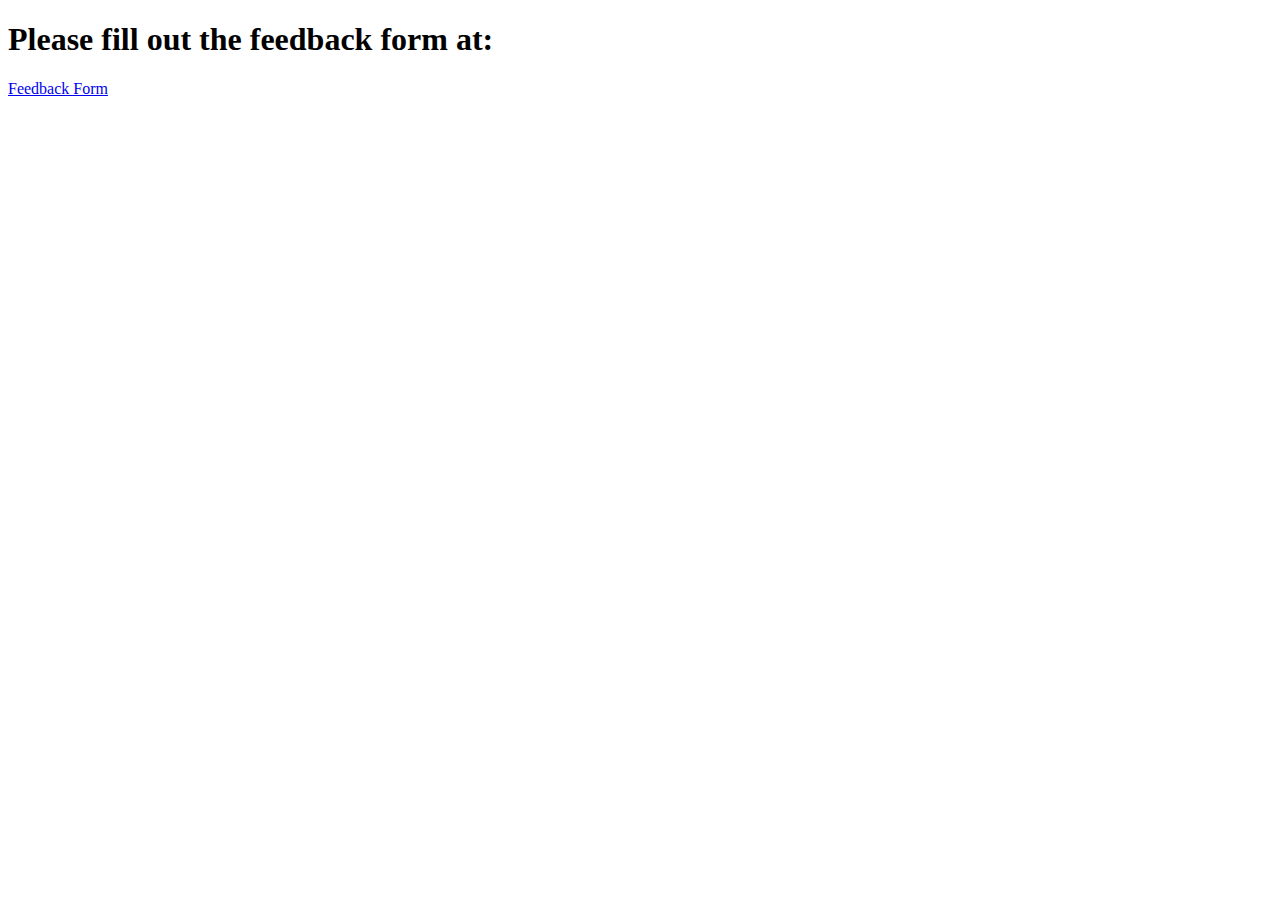
<file: Feedback.html>
<!DOCTYPE html>
<html lang="en">
<head>
    <meta charset="UTF-8">
    <meta name="viewport" content="width=device-width, initial-scale=1.0">
    <title>Feedback Form</title>
</head>
<body>
    <h1>Please fill out the feedback form at:</h1>
    <a href="https://docs.google.com/forms/d/e/1FAIpQLScYca_rxAnc9md_vfIOHvKTKGt2tBt0aquA2tUCbLJlt9Ppvg/viewform?usp=header" target="_blank">Feedback Form</a>
</body>
</html>
</file>
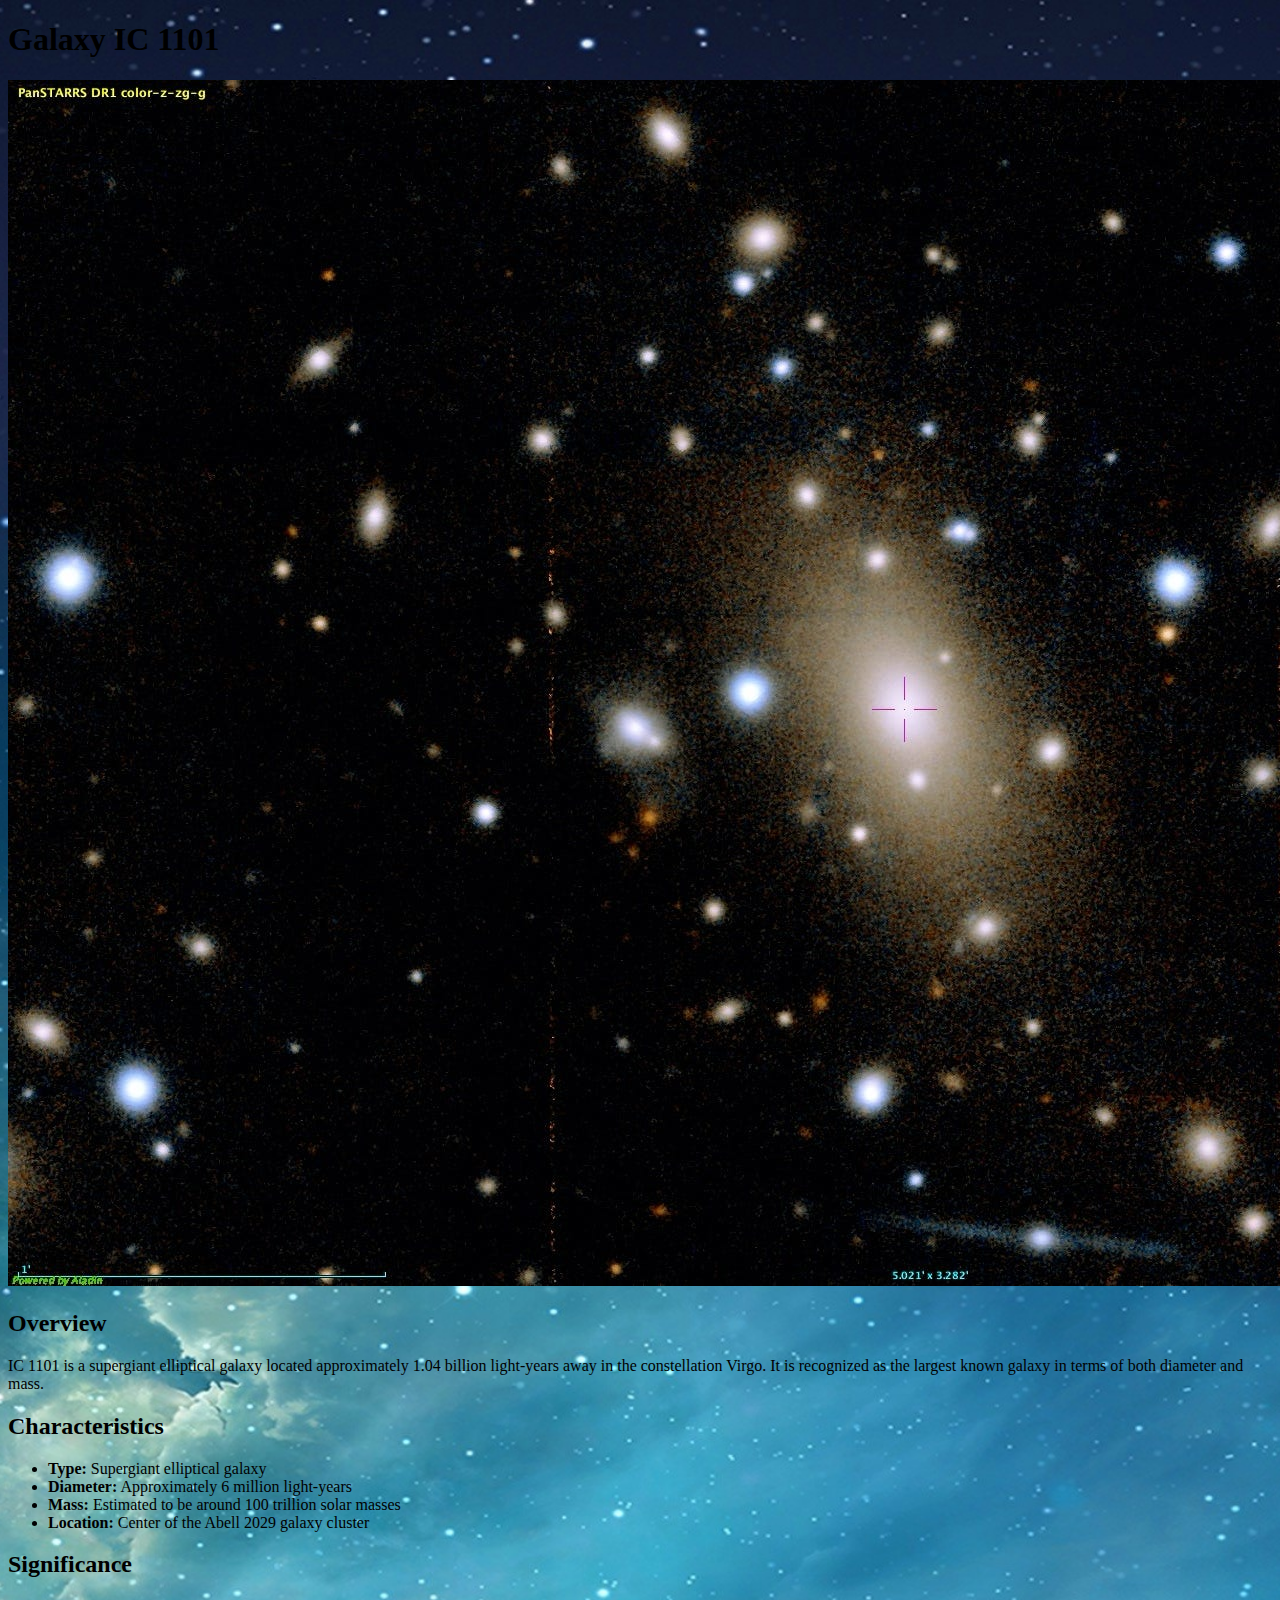
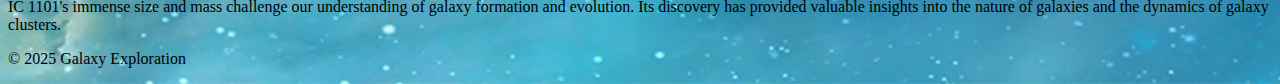
<file: IC1101.html>
<!DOCTYPE html>
<html lang="en">
<head>
    <meta charset="UTF-8">
    <meta name="viewport" content="width=device-width, initial-scale=1.0">
    <title>Galaxy IC 1101</title>
    <link rel="stylesheet" href="indexstyle.css">
</head>
<body>

<header>
    <h1>Galaxy IC 1101</h1>
</header>

<div class="container">
    <img src="IC1101.jpeg" alt="Galaxy IC 1101">
    <h2>Overview</h2>
    <p>IC 1101 is a supergiant elliptical galaxy located approximately 1.04 billion light-years away in the constellation Virgo. It is recognized as the largest known galaxy in terms of both diameter and mass.</p>

    <h2>Characteristics</h2>
    <ul>
        <li><strong>Type:</strong> Supergiant elliptical galaxy</li>
        <li><strong>Diameter:</strong> Approximately 6 million light-years</li>
        <li><strong>Mass:</strong> Estimated to be around 100 trillion solar masses</li>
        <li><strong>Location:</strong> Center of the Abell 2029 galaxy cluster</li>
    </ul>

    <h2>Significance</h2>
    <p>IC 1101's immense size and mass challenge our understanding of galaxy formation and evolution. Its discovery has provided valuable insights into the nature of galaxies and the dynamics of galaxy clusters.</p>
</div>

<footer>
    <p>&copy; 2025 Galaxy Exploration</p>
</footer>

</body>
</html>
</file>
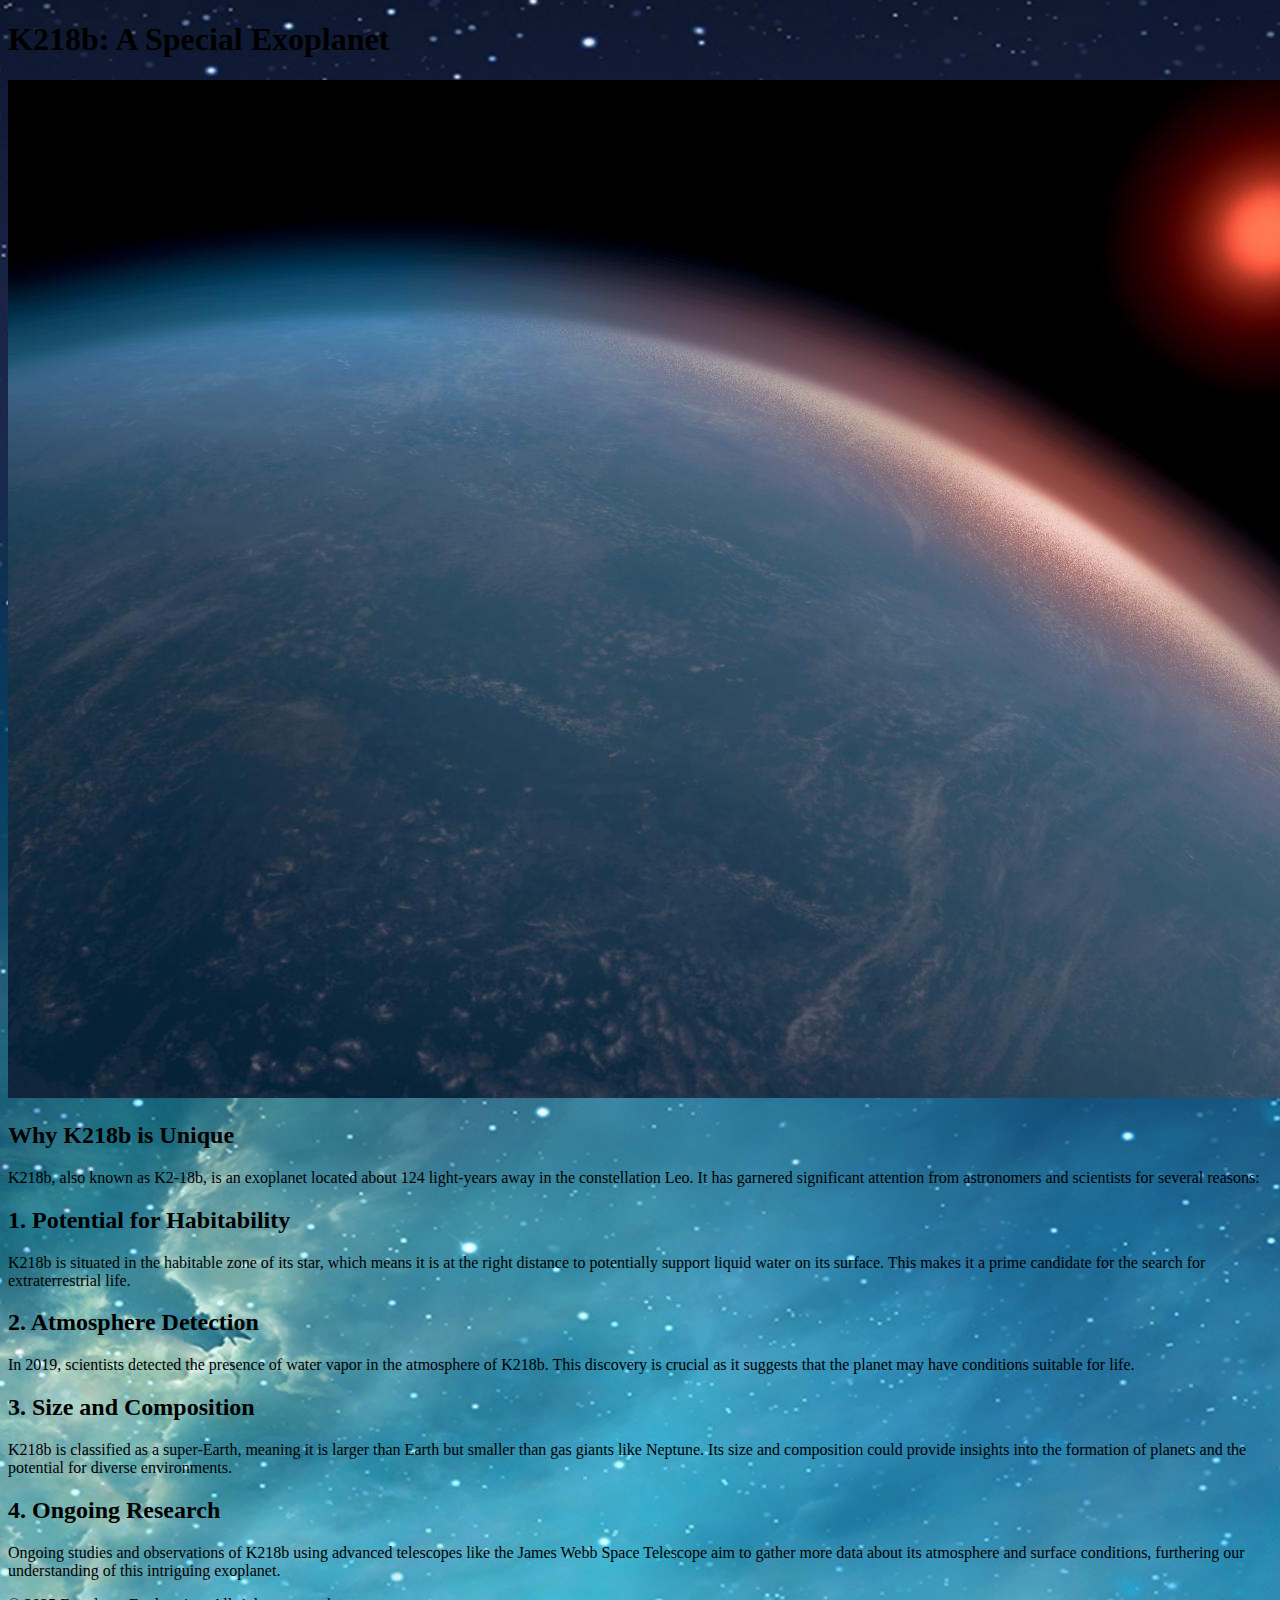
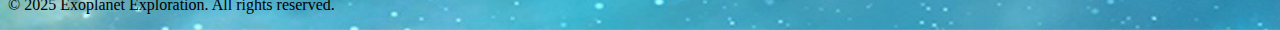
<file: k218b.html>
<!DOCTYPE html>
<html lang="en">
<head>
    <meta charset="UTF-8">
    <meta name="viewport" content="width=device-width, initial-scale=1.0">
    <title>K218b: A Special Exoplanet</title>
    <link rel="stylesheet" href="indexstyle.css">
</head>
<body>
    <header>
        <h1>K218b: A Special Exoplanet</h1>
    </header>
    <main>
        <img src="k218b.jpeg" alt="K218b Exoplanet">
        <h2>Why K218b is Unique</h2>
        <p>K218b, also known as K2-18b, is an exoplanet located about 124 light-years away in the constellation Leo. It has garnered significant attention from astronomers and scientists for several reasons:</p>
        
        <h2>1. Potential for Habitability</h2>
        <p>K218b is situated in the habitable zone of its star, which means it is at the right distance to potentially support liquid water on its surface. This makes it a prime candidate for the search for extraterrestrial life.</p>
        
        <h2>2. Atmosphere Detection</h2>
        <p>In 2019, scientists detected the presence of water vapor in the atmosphere of K218b. This discovery is crucial as it suggests that the planet may have conditions suitable for life.</p>
        
        <h2>3. Size and Composition</h2>
        <p>K218b is classified as a super-Earth, meaning it is larger than Earth but smaller than gas giants like Neptune. Its size and composition could provide insights into the formation of planets and the potential for diverse environments.</p>
        
        <h2>4. Ongoing Research</h2>
        <p>Ongoing studies and observations of K218b using advanced telescopes like the James Webb Space Telescope aim to gather more data about its atmosphere and surface conditions, furthering our understanding of this intriguing exoplanet.</p>
    </main>
    <footer>
        <p>&copy; 2025 Exoplanet Exploration. All rights reserved.</p>
    </footer>
</body>
</html>
</file>
<file: indexstyle.css>
body {
    background-image: url('spaceblue.jpg');
    background-size: cover; 
    background-position: center;
    background-repeat: no-repeat; 
    color: black; 
}

a {
    color: black; 
}

a:hover {
    text-decoration: underline; 
}
</file>
